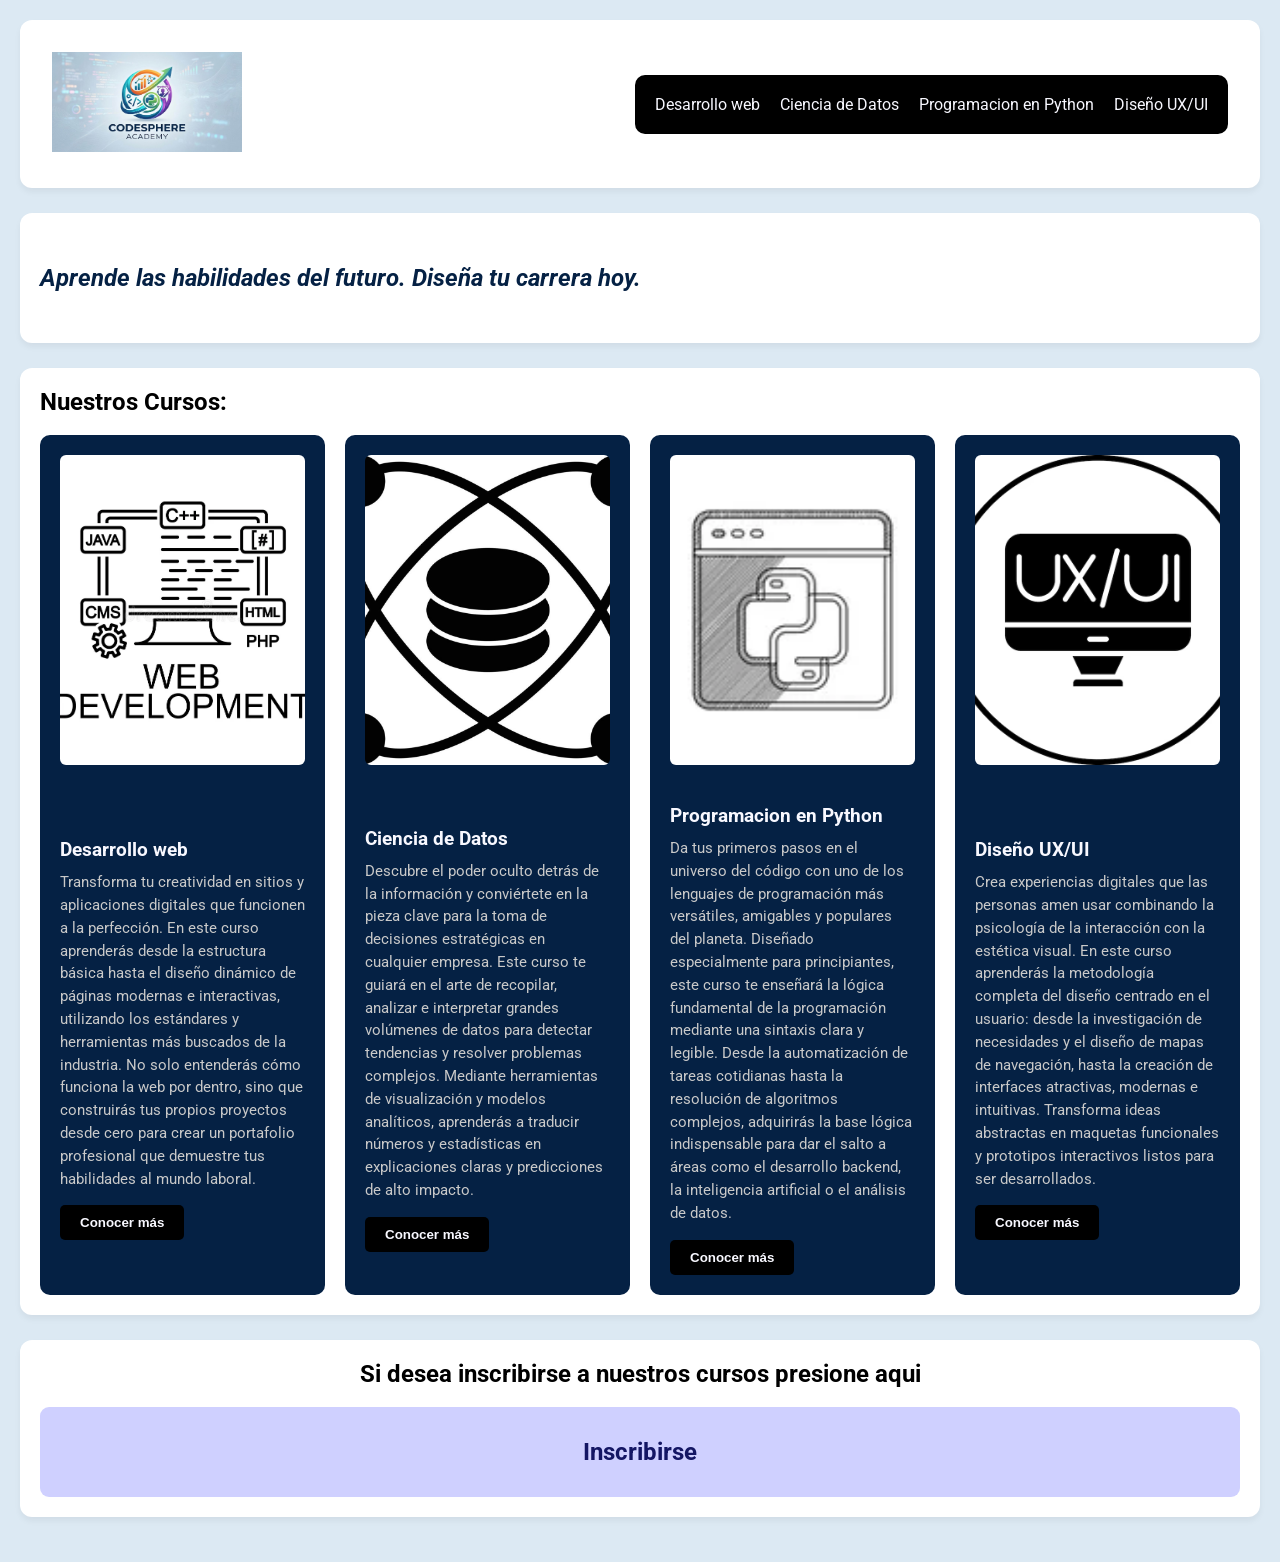
<file: index.html>
<!DOCTYPE html>
<html lang="en">
<head>
    <meta charset="UTF-8">
    <meta name="viewport" content="width=device-width, initial-scale=1.0">
    <title>Cursos Web - Inicio</title>
    <link rel="stylesheet" href="styless.css">
    <link rel="stylesheet" href="https://fonts.googleapis.com/css2?family=Roboto:wght@400;700&display=swap">
</head>
<body>
    <section class="section">
        <header class="encabezado">
            <span><img src="img/logo.jpg" width="190" height="100" alt="logo"></span>
            <nav class="menu">
                <ul>
                    <li><a href="desarrollo.html">Desarrollo web</a></li>
                    <li><a href="datos.html">Ciencia de Datos</a></li>
                    <li><a href="python.html">Programacion en Python</a></li>
                    <li><a href="diseño.html">Diseño UX/UI</a></li>
                </ul>
            </nav>
        </header>
    </section>
    <section>
        <div class="flexbox">
            <h1>Aprende las habilidades del futuro. Diseña tu carrera hoy.</h1>
        </div>
    </section>
    <section>
        <h2>Nuestros Cursos:</h2>
        <br>
        <div class="caja-container">
            <div class="caja">
                <div class="caja-img">
                    <img src="img/desarrollo_web_prin.webp" alt="Desarollo Web"></div>
                <div class="caja-body">
                    <h3>Desarrollo web</h3>
                    <p>Transforma tu creatividad en sitios y aplicaciones digitales que funcionen a la perfección. En este curso aprenderás desde la estructura básica hasta el diseño dinámico de páginas modernas e interactivas, utilizando los estándares y herramientas más buscados de la industria. No solo entenderás cómo funciona la web por dentro, sino que construirás tus propios proyectos desde cero para crear un portafolio profesional que demuestre tus habilidades al mundo laboral.</p>
                    <button><a href="desarrollo.html">Conocer más</a></button>
                </div>
            </div>
            <div class="caja">
                <div class="caja-img">
                    <img src="img/ciencia_datos_prin.jpg" alt="Ciencia de Datos">
                </div>
                <div class="caja-body">
                    <h3>Ciencia de Datos</h3>
                    <p>Descubre el poder oculto detrás de la información y conviértete en la pieza clave para la toma de decisiones estratégicas en cualquier empresa. Este curso te guiará en el arte de recopilar, analizar e interpretar grandes volúmenes de datos para detectar tendencias y resolver problemas complejos. Mediante herramientas de visualización y modelos analíticos, aprenderás a traducir números y estadísticas en explicaciones claras y predicciones de alto impacto.</p>
                    <button><a href="datos.html">Conocer más</a></button>
                </div>
            </div>
            <div class="caja">
                <div class="caja-img">
                    <img src="img/phyton_prin.webp" alt="Programación en Python">
                </div>
                <div class="caja-body">
                    <h3>Programacion en Python</h3>
                    <p>Da tus primeros pasos en el universo del código con uno de los lenguajes de programación más versátiles, amigables y populares del planeta. Diseñado especialmente para principiantes, este curso te enseñará la lógica fundamental de la programación mediante una sintaxis clara y legible. Desde la automatización de tareas cotidianas hasta la resolución de algoritmos complejos, adquirirás la base lógica indispensable para dar el salto a áreas como el desarrollo backend, la inteligencia artificial o el análisis de datos.</p>
                    <button><a href="python.html">Conocer más</a></button>
                </div>
            </div>
            <div class="caja">
                <div class="caja-img">
                    <img src="img/diseño_prin.avif" alt="Diseño UX/UI">
                </div>
                <div class="caja-body">
                    <h3>Diseño UX/UI</h3>
                    <p>Crea experiencias digitales que las personas amen usar combinando la psicología de la interacción con la estética visual. En este curso aprenderás la metodología completa del diseño centrado en el usuario: desde la investigación de necesidades y el diseño de mapas de navegación, hasta la creación de interfaces atractivas, modernas e intuitivas. Transforma ideas abstractas en maquetas funcionales y prototipos interactivos listos para ser desarrollados.</p>
                    <button><a href="diseño.html">Conocer más</a></button>
                </div>
            </div>
        </div>
    </section>
    <section>
        <h2 id="h2-2">Si desea inscribirse a nuestros cursos presione aqui</h2>
        <br>
        <div class="center-box">
            <div class="center-content"><a href="formulario.html">Inscribirse</a></div>
        </div>
    </section>
</body>
</html>
</file>
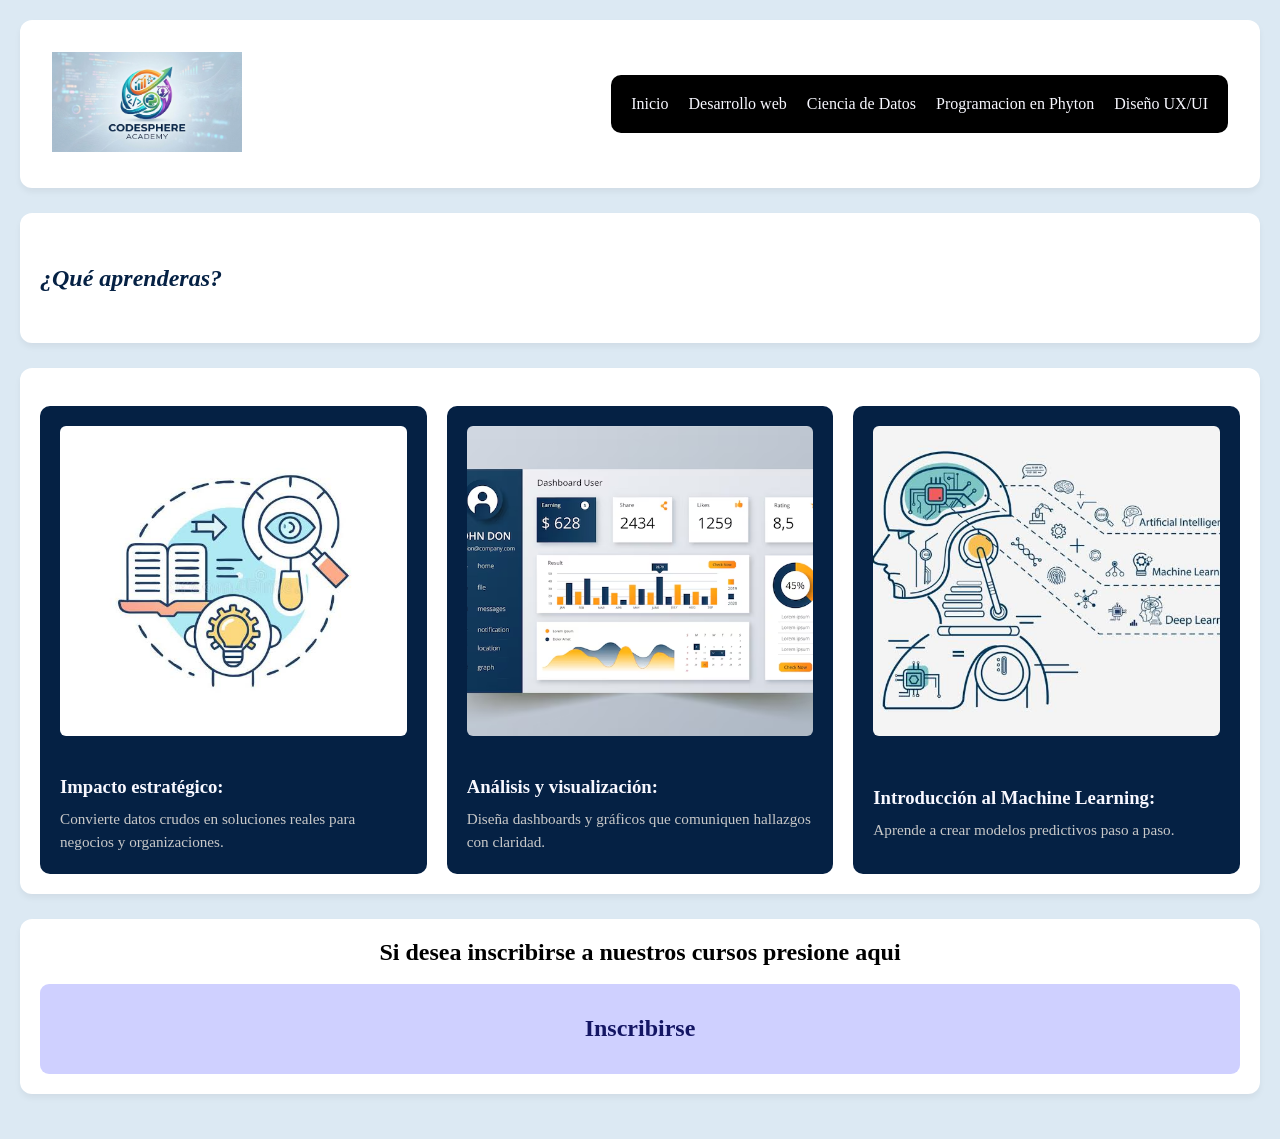
<file: datos.html>
<!DOCTYPE html>
<html lang="en">
<head>
    <meta charset="UTF-8">
    <meta name="viewport" content="width=device-width, initial-scale=1.0">
    <title>Ciencia de Datos</title>
    <link rel="stylesheet" href="styless.css">
    <link rel="stylesheet" href="https://fonts.googleapis.com/css2?family=Roboto:wght@400;700&display=swap">
    <style>
        body {font-family:Georgia, 'Times New Roman', Times, serif;}
    </style>
</head>
<body>
    <section class="section">
        <header class="encabezado">
        <span><img src="img/logo.jpg" width="190" height="100" alt="logo"></span>
            <nav class="menu">
                <ul>
                    <li><a href="index.html">Inicio</a></li>
                    <li><a href="desarrollo.html">Desarrollo web</a></li>
                    <li><a href="datos.html">Ciencia de Datos</a></li>
                    <li><a href="phyton.html">Programacion en Phyton</a></li>
                    <li><a href="diseño.html">Diseño UX/UI</a></li>
                </ul>
            </nav>
        </header>
    </section>
    <section>
        <div class="flexbox">
            <h1>¿Qué aprenderas?</h1>
        </div>
    </section>
   <section>
        <br>
        <div class="caja-container">
            <div class="caja">
                <div class="caja-img">
                    <img src="img/1datos.jpg" alt="ropa"></div>
                <div class="caja-body">
                    <h3>Impacto estratégico:</h3>
                    <p>Convierte datos crudos en soluciones reales para negocios y organizaciones.</p>
                </div>
            </div>
            <div class="caja">
                <div class="caja-img">
                    <img src="img/2datos.avif" alt="">
                </div>
                <div class="caja-body">
                    <h3>Análisis y visualización:</h3>
                    <p>Diseña dashboards y gráficos que comuniquen hallazgos con claridad.</p>
                </div>
            </div>
            <div class="caja">
                <div class="caja-img">
                    <img src="img/3datos.jpg" alt="">
                </div>
                <div class="caja-body">
                    <h3>Introducción al Machine Learning:</h3>
                    <p>Aprende a crear modelos predictivos paso a paso.</p>
                </div>
            </div>
        </div>
    </section>
    <section>
        <h2 id="h2-2">Si desea inscribirse a nuestros cursos presione aqui</h2>
        <br>
        <div class="center-box">
            <div class="center-content"><a href="formulario.html">Inscribirse</a></div>
        </div>
    </section>
</body>
</html>
</file>
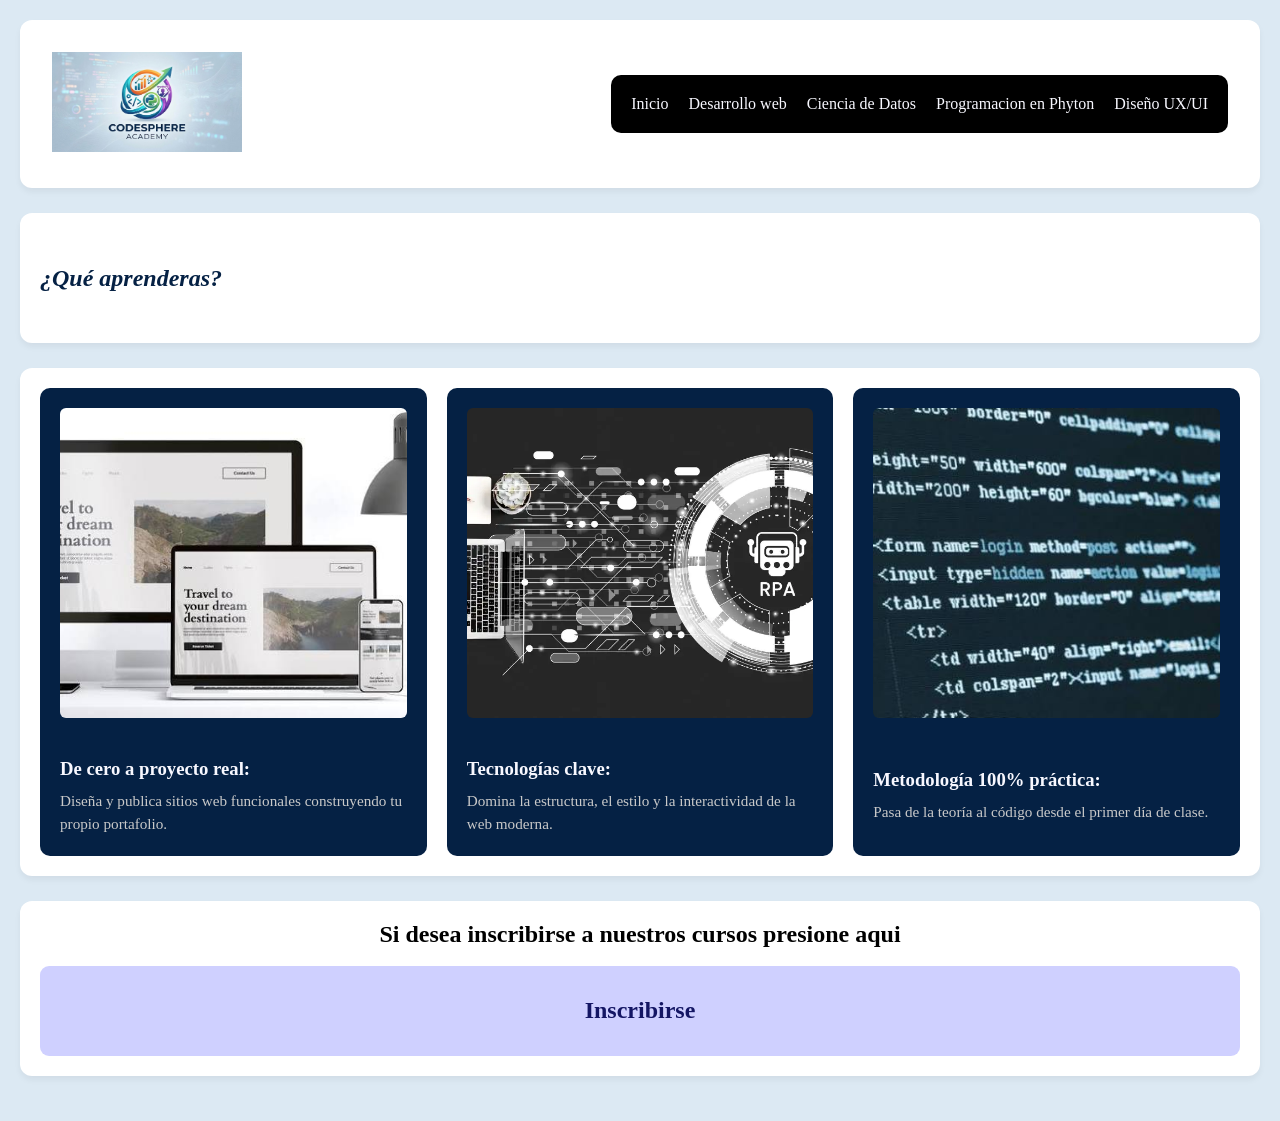
<file: desarrollo.html>
<!DOCTYPE html>
<html lang="en">
<head>
    <meta charset="UTF-8">
    <meta name="viewport" content="width=device-width, initial-scale=1.0">
    <title>Desarrollo Web</title>
    <link rel="stylesheet" href="styless.css">
    <link rel="stylesheet" href="https://fonts.googleapis.com/css2?family=Roboto:wght@400;700&display=swap">
    <style>
        body {font-family:Georgia, 'Times New Roman', Times, serif;}
    </style>
</head>
<body>
    <section class="section">
        <header class="encabezado">
        <span><img src="img/logo.jpg" width="190" height="100" alt="logo"></span>
            <nav class="menu">
                <ul>
                    <li><a href="index.html">Inicio</a></li>
                    <li><a href="desarrollo.html">Desarrollo web</a></li>
                    <li><a href="datos.html">Ciencia de Datos</a></li>
                    <li><a href="phyton.html">Programacion en Phyton</a></li>
                    <li><a href="diseño.html">Diseño UX/UI</a></li>
                </ul>
            </nav>
        </header>
    </section>
    <section>
        <div class="flexbox">
            <h1>¿Qué aprenderas?</h1>
        </div>
    </section>
   <section>
        <div class="caja-container">
            <div class="caja">
                <div class="caja-img">
                    <img src="img/1desarrollo.jpg" alt="ropa"></div>
                <div class="caja-body">
                    <h3>De cero a proyecto real:</h3>
                    <p>Diseña y publica sitios web funcionales construyendo tu propio portafolio.</p>
                </div>
            </div>
            <div class="caja">
                <div class="caja-img">
                    <img src="img/2desarrollo.webp" alt="">
                </div>
                <div class="caja-body">
                    <h3>Tecnologías clave:</h3>
                    <p>Domina la estructura, el estilo y la interactividad de la web moderna.</p>
                </div>
            </div>
            <div class="caja">
                <div class="caja-img">
                    <img src="img/3desarrollo.jpg" alt="">
                </div>
                <div class="caja-body">
                    <h3>Metodología 100% práctica:</h3>
                    <p>Pasa de la teoría al código desde el primer día de clase.</p>
                </div>
        </div>
    </section>
    <section>
        <h2 id="h2-2">Si desea inscribirse a nuestros cursos presione aqui</h2>
        <br>
        <div class="center-box">
            <div class="center-content"><a href="formulario.html">Inscribirse</a></div>
        </div>
    </section>
</body>
</html>
</file>
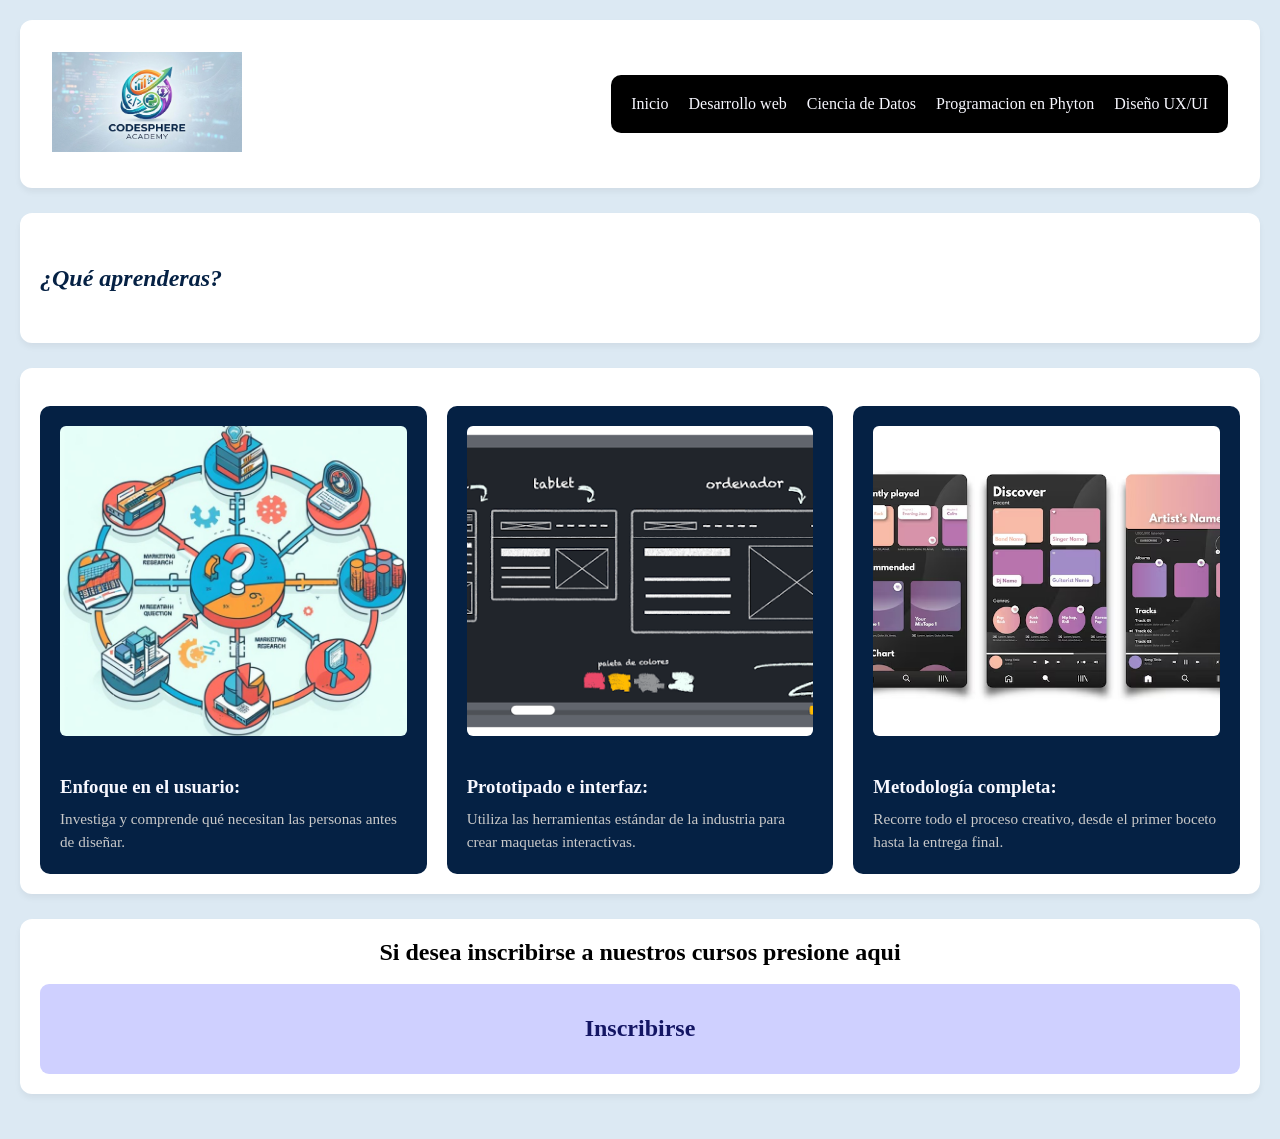
<file: diseño.html>
<!DOCTYPE html>
<html lang="en">
<head>
    <meta charset="UTF-8">
    <meta name="viewport" content="width=device-width, initial-scale=1.0">
    <title>Diseño UX/UI</title>
    <link rel="stylesheet" href="styless.css">
    <link rel="stylesheet" href="https://fonts.googleapis.com/css2?family=Roboto:wght@400;700&display=swap">
    <style>
        body {font-family:Georgia, 'Times New Roman', Times, serif;}
    </style>
</head>
<body>
    <section class="section">
        <header class="encabezado">
        <span><img src="img/logo.jpg" width="190" height="100" alt="logo"></span>
            <nav class="menu">
                <ul>
                    <li><a href="index.html">Inicio</a></li>
                    <li><a href="desarrollo.html">Desarrollo web</a></li>
                    <li><a href="datos.html">Ciencia de Datos</a></li>
                    <li><a href="phyton.html">Programacion en Phyton</a></li>
                    <li><a href="diseño.html">Diseño UX/UI</a></li>
                </ul>
            </nav>
        </header>
    </section>
    <section>
        <div class="flexbox">
            <h1>¿Qué aprenderas?</h1>
        </div>
    </section>
   <section>
        <br>
        <div class="caja-container">
            <div class="caja">
                <div class="caja-img">
                    <img src="img/1diseño.jpg" alt="ropa"></div>
                <div class="caja-body">
                    <h3>Enfoque en el usuario:</h3>
                    <p>Investiga y comprende qué necesitan las personas antes de diseñar.</p>
                </div>
            </div>
            <div class="caja">
                <div class="caja-img">
                    <img src="img/3diseño.png" alt="">
                </div>
                <div class="caja-body">
                    <h3>Prototipado e interfaz:</h3>
                    <p>Utiliza las herramientas estándar de la industria para crear maquetas interactivas.</p>
                </div>
            </div>
            <div class="caja">
                <div class="caja-img">
                    <img src="img/2diseño.avif" alt="">
                </div>
                <div class="caja-body">
                    <h3>Metodología completa:</h3>
                    <p>Recorre todo el proceso creativo, desde el primer boceto hasta la entrega final.</p>
                </div>
            </div>
        </div>
    </section>
    <section>
        <h2 id="h2-2">Si desea inscribirse a nuestros cursos presione aqui</h2>
        <br>
        <div class="center-box">
            <div class="center-content"><a href="formulario.html">Inscribirse</a></div>
        </div>
    </section>
</body>
</html>
</file>
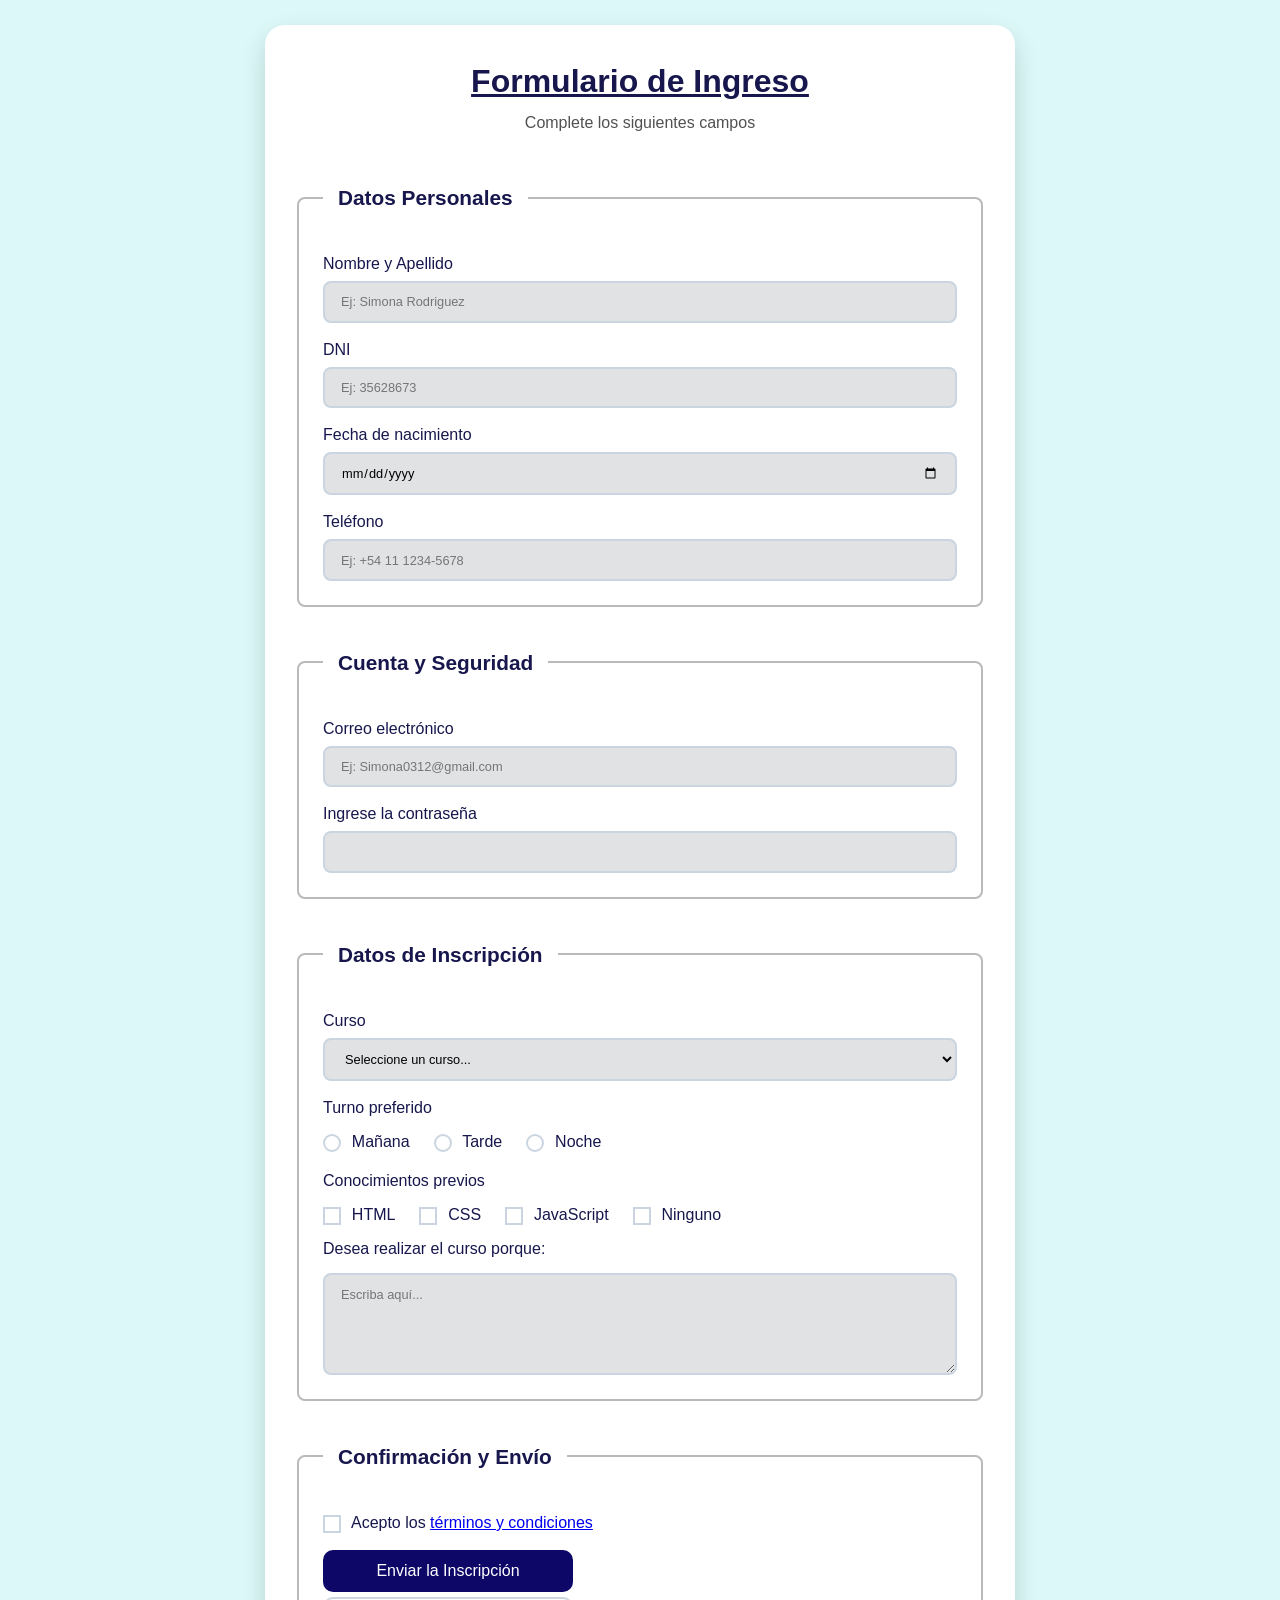
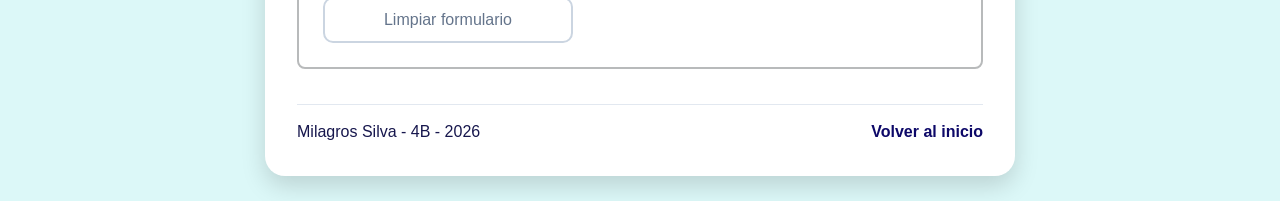
<file: formulario.html>
<!DOCTYPE html>
<html lang="es">
<head>
    <meta charset="UTF-8">
    <meta name="viewport" content="width=device-width, initial-scale=1.0">
    <link rel="stylesheet" href="styles_for.css">
    <title>Inscripción</title>
</head>
<body>
    <div>
        <h1>Formulario de Ingreso</h1>
        <p>Complete los siguientes campos</p>

        <form action="#" method="POST" id="registroForm">
            <fieldset>
                <legend>Datos Personales</legend>

                <div>
                    <label for="nombre">Nombre y Apellido</label>
                    <input type="text" id="nombre" name="nombre" placeholder="Ej: Simona Rodriguez" required>
                </div>

                <div>
                    <label for="DNI">DNI</label>
                    <input type="number" id="DNI" name="DNI" placeholder="Ej: 35628673" required>
                </div>

                <div>
                    <label for="fechaNacimiento">Fecha de nacimiento</label>
                    <input type="date" id="fechaNacimiento" name="fechaNacimiento">
                </div>

                <div>
                    <label for="telefono">Teléfono</label>
                    <input type="tel" id="telefono" name="telefono" placeholder="Ej: +54 11 1234-5678">
                </div>

            </fieldset>

            <fieldset> 
                <legend>Cuenta y Seguridad</legend>
                <div>
                    <label for="email">Correo electrónico</label>
                    <input type="email" id="email" name="email" placeholder="Ej: Simona0312@gmail.com" required>
                </div>
                <div>
                    <label for="contraseña">Ingrese la contraseña</label>
                    <input type="password" id="contrasena" name="contrasena" required>
                </div>
            </fieldset>

            <fieldset>
                <legend>Datos de Inscripción</legend>

                <div>
                    <label for="curso">Curso</label>
                    <select id="curso" name="curso" required>
                        <option value="">Seleccione un curso...</option>
                        <option value="desarrollo_web">Desarrollo web</option>
                        <option value="Ciencia_Datos">Ciencia de Datos</option>
                        <option value="Python">Programacion en Python</option>
                        <option value="Diseño">Diseño UX/UI</option>
                    </select>
                </div>

                <div>
                    <label>Turno preferido</label>
                    <div>
                        <label>
                            <input type="radio" name="turno" value="Mañana">
                            Mañana
                        </label>
                        <label>
                            <input type="radio" name="turno" value="Tarde">
                            Tarde
                        </label>
                        <label>
                            <input type="radio" name="turno" value="Noche">
                            Noche
                        </label>
                    </div>
                </div>

                <div>
                    <label>Conocimientos previos</label>
                    <div>
                        <label>
                            <input type="checkbox" name="conocimiento" value="HTML">
                            HTML
                        </label>
                        <label>
                            <input type="checkbox" name="conocimiento" value="CSS">
                            CSS
                        </label>
                        <label>
                            <input type="checkbox" name="conocimiento" value="JavaScript">
                            JavaScript
                        </label>
                        <label>
                            <input type="checkbox" name="conocimiento" value="Ninguno">
                            Ninguno
                        </label>
                </div>

                <div>
                    <label for="motivo">Desea realizar el curso porque:</label><br>
                    <textarea id="motivo" name="motivo" rows="5" placeholder="Escriba aquí..."></textarea>
                </div>
            </fieldset>

            <fieldset>
            <legend>Confirmación y Envío</legend>
                <div>
                    <label>
                        <input type="checkbox" name="terminos" required>
                            Acepto los <a href="#">términos y condiciones</a>
                    </label>
                </div>
            
                <div>
                    <button type="submit">Enviar la Inscripción</button>
                    <button type="reset">Limpiar formulario</button>
                </div>
            </fieldset>

            <footer>
                <p>Milagros Silva - 4B - 2026</p>
                <p><a href="index.html" class="volverlink">Volver al inicio</a></p>
            </footer>
        </form>
    </div>
</body>
</html>
</file>
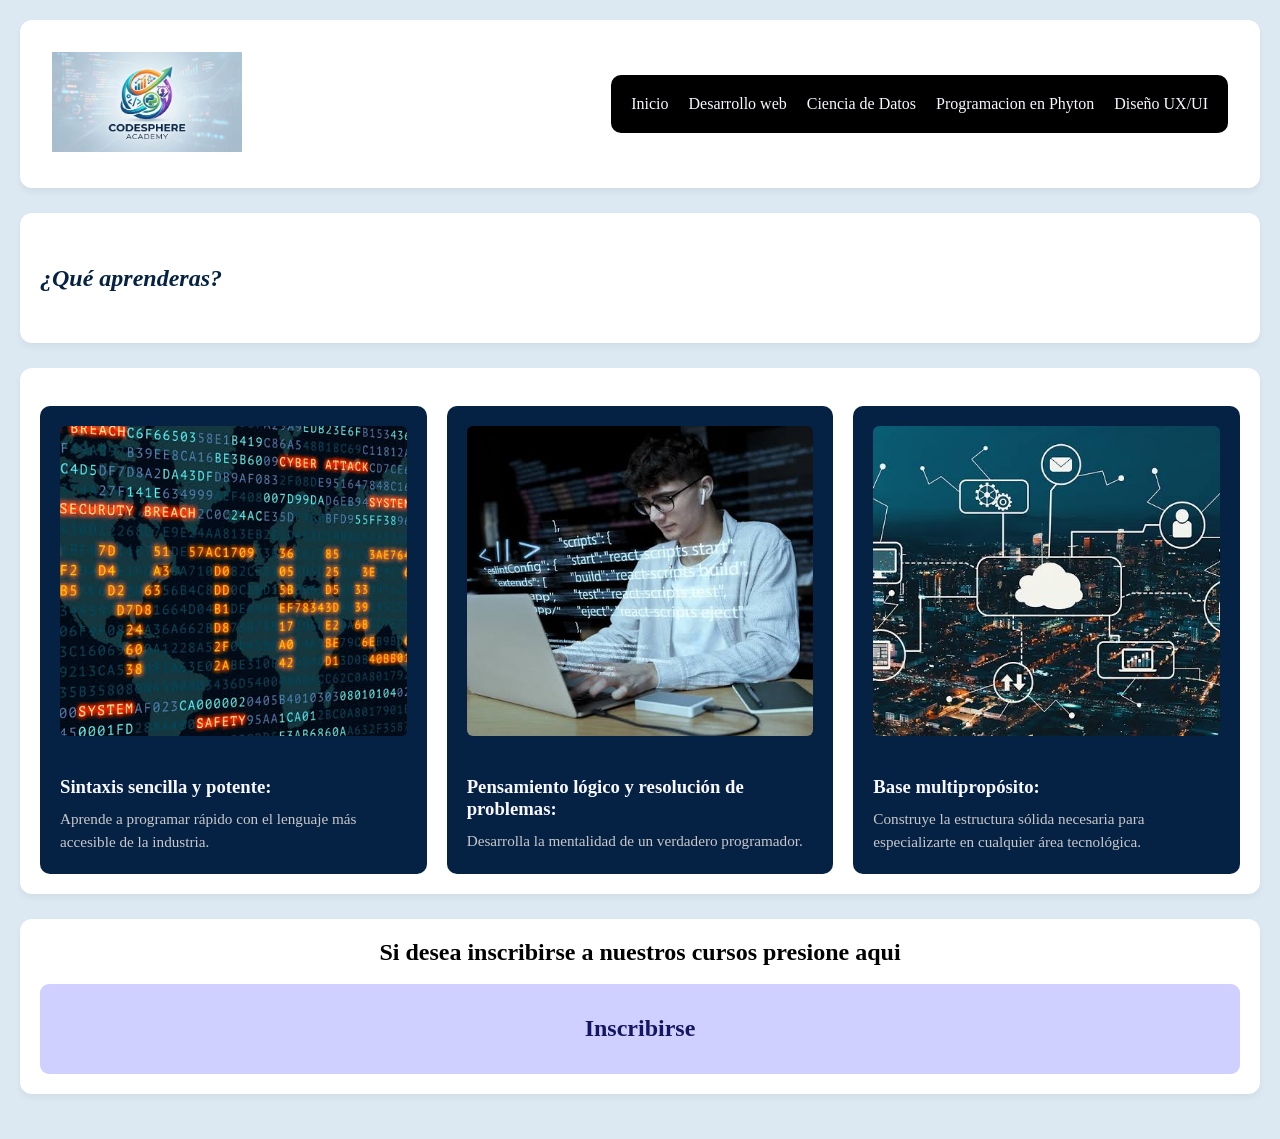
<file: phyton.html>
<!DOCTYPE html>
<html lang="en">
<head>
    <meta charset="UTF-8">
    <meta name="viewport" content="width=device-width, initial-scale=1.0">
    <title>Programacion Phyton</title>
    <link rel="stylesheet" href="styless.css">
    <link rel="stylesheet" href="https://fonts.googleapis.com/css2?family=Roboto:wght@400;700&display=swap">
    <style>
        body {font-family:Georgia, 'Times New Roman', Times, serif;}
    </style>
</head>
<body>
    <section class="section">
        <header class="encabezado">
        <span><img src="img/logo.jpg" width="190" height="100" alt="logo"></span>
            <nav class="menu">
                <ul>
                    <li><a href="index.html">Inicio</a></li>
                    <li><a href="desarrollo.html">Desarrollo web</a></li>
                    <li><a href="datos.html">Ciencia de Datos</a></li>
                    <li><a href="phyton.html">Programacion en Phyton</a></li>
                    <li><a href="diseño.html">Diseño UX/UI</a></li>
                </ul>
            </nav>
        </header>
    </section>
    <section>
        <div class="flexbox">
            <h1>¿Qué aprenderas?</h1>
        </div>
    </section>
   <section>
        <br>
        <div class="caja-container">
            <div class="caja">
                <div class="caja-img">
                    <img src="img/1phyton.jpg" alt="ropa"></div>
                <div class="caja-body">
                    <h3>Sintaxis sencilla y potente:</h3>
                    <p>Aprende a programar rápido con el lenguaje más accesible de la industria.</p>
                </div>
            </div>
            <div class="caja">
                <div class="caja-img">
                    <img src="img/2phyton.jpg" alt="">
                </div>
                <div class="caja-body">
                    <h3>Pensamiento lógico y resolución de problemas:</h3>
                    <p>Desarrolla la mentalidad de un verdadero programador.</p>
                </div>
            </div>
            <div class="caja">
                <div class="caja-img">
                    <img src="img/3phyton.jpg" alt="">
                </div>
                <div class="caja-body">
                    <h3>Base multipropósito:</h3>
                    <p>Construye la estructura sólida necesaria para especializarte en cualquier área tecnológica.</p>
                </div>
            </div>
        </div>
    </section>
    <section>
        <h2 id="h2-2">Si desea inscribirse a nuestros cursos presione aqui</h2>
        <br>
        <div class="center-box">
            <div class="center-content"><a href="formulario.html">Inscribirse</a></div>
        </div>
    </section>
</body>
</html>
</file>
<file: styless.css>
*{
    margin: 0px;
    padding: 0px;
    box-sizing: border-box;
}

body{
    font-family: "Roboto", sans-serif;
    background-color:rgb(220, 233, 243);
    color: black;
    padding: 20px;
}

.flexbox{
    min-height: 90px;
    display: flex;
    justify-content: space-between;
    align-items: center;
    text-align: center;
}

.flexbox h1{
    font-style: italic;
    color: #052144;
}

section{
    background-color:#fff;
    border-radius: 12px;
    padding: 20px;
    margin-bottom: 25px;
    box-shadow: 0 4px 6px rgba(0, 0, 0, 0.05);
}

/*ENCABEZADO*/
.encabezado{
    display: flex;
    justify-content: space-between;
    align-items: center;
    padding: 12px;
}

.menu{
    display: flex;
    background-color: black;
    padding: 20px;  
    border-radius: 10px;
    justify-content: center;
    align-items: center;
    gap: 15px;
}

.menu h4{
    color: #fff;
}

.menu ul{
    list-style: none;
    display: flex;
    gap: 20px;
}

.menu ul li a{
    color: ghostwhite;
    text-decoration: none;
    transition: color 0.2s;
}

.menu ul li a:hover{
    color: grey;
}


/*CAJAS*/
.caja-container {
    display: flex;
    gap: 20px;
    flex-wrap: wrap;
}

.caja {
    flex: 1 1 250px;
    background:#052144;
    border-radius: 10px;
    overflow: hidden;
    transition: transform 0.2s, box-shadow 0.2s;
    display:flex;
    flex-direction:column;
}

.caja:hover{
    transform: translateY(-6px);
    box-shadow: 0 8px 25px #141664;
}

.caja-img{
    height: 350px;
    display: flex;
    justify-content: center;
    align-items: center;
    padding: 20px;
    overflow:hidden;
}

.caja-img img{
    height: 100%;
    width: 100%;
    border-radius: 6px;
    object-fit: cover;
}

.caja-body {
    padding: 20px;
    display:flex;
    flex-direction: column;
    justify-content:center;
    flex-grow:1;
}

.caja-body h3 {
    margin-bottom: 10px;
    color: ghostwhite;
}

.caja-body p {
    font-size: 0.95rem;
    color: #c9c9c9;
    line-height: 1.5;
}
.caja-body button {
    margin-top: 15px;
    background: black;
    color: #fff;
    border: none;
    padding: 10px 20px;
    border-radius: 5px;
    cursor: pointer;
    font-weight: bold;
    transition: background 0.2s;
    align-self: flex-start;
}

.caja-body button a{
    text-decoration: none;
    color: ghostwhite;
}

.caja-body button:hover {
    background: #5e5e5e;
}

.center-box{
    background-color: #cfd0ff;
    display: flex;
    justify-content: center;
    align-items: center;
    height: 90px;
    border-radius: 9px;
}

#h2-2{
    text-align: center;
}

.center-content{
    border-radius: 8px;
    padding: 30px 50px;
    font-weight: bold;
    font-size: 1.5rem;
}

.center-content a{
    color:#141664;
    text-decoration: none;
}

.center-content a:hover{
    text-decoration: underline;
}
</file>
<file: styles_for.css>
*{
    padding: 0px;
    margin: 0px;
    box-sizing: border-box;
}

body{
    background-color: rgb(220, 248, 248);
    color: rgb(23, 23, 77);
    font-family:'Roboto', sans-serif;
    min-height: 100vh;
    display: flex;
    justify-content: center;
    align-items: center;
    padding: 25px;
    line-height: 1.5;
}

body > div{
    background-color: #fff;
    border-radius: 20px;
    width: 100%;
    max-width: 750px;
    padding: 32px;
    box-shadow: 0px 10px 25px rgba(0, 0, 0, 0.15);
} 

h1{
    text-align: center;
    text-decoration: underline;
    font-size: 32px;
    font-weight: bold;
    margin-bottom: 6px;
}

h1 + p{
    text-align: center;
    font-size: 1rem;
    margin-bottom: 2rem;
    color: rgb(82, 81, 81);
}

form{
    display: flex;
    flex-direction: column;
    gap: 25px;
}

fieldset{
    border: 2px solid rgb(184, 186, 187);
    border-radius: 8px;
    padding: 24px;
    transition: border-color 0.2s;
    display:flex;
    flex-direction: column;
    gap: 15px;
}

fieldset > div{
    display: flex;
    flex-direction: column;
    gap: 5px;
}

fieldset:hover{
    border-color: dimgrey;
}

legend{
    font-weight: bold;
    font-size: 1.3rem;
    padding: 15px;
    display: flex;
    align-items: center;
    gap: 8px;
}

input[type="text"],
input[type="number"],
input[type="email"],
input[type="tel"],
input[type="date"],
input[type="password"],
select,
textarea {
    font-family: inherit;
    width: 100%;
    padding: 0.7rem 1rem;
    border: 2px solid #cbd5e1;
    border-radius: 8px;
    font-size: 0.8rem;;
    color:black;
    background: #e0e2e4;
    outline: none;
    transition: border-color 0.2s;
}

input[type="text"]:focus,
input[type="number"]:focus,
input[type="email"]:focus,
input[type="tel"]:focus,
input[type="date"]:focus,
input[type="password"]:focus,
select:focus,
textarea:focus {
    border-color: #8544da;
    background:#ececec;
}

input[type="radio"],
input[type="checkbox"] {
    appearance: none;
    -webkit-appearance: none;
    width: 18px;
    height: 18px;
    border: 2px solid #cbd5e1;
    margin-right: 0.4rem;
    vertical-align: middle;
    cursor: pointer;
    position: relative;
    flex-shrink: 0;
}

input[type="radio"] {
    border-radius: 50%;
}

input[type="radio"]:checked {
    border-color: #3832b3;
    background: #0d0868;
    box-shadow: inset 0 0 0 4px #ffffff;
}

input[type="checkbox"]:checked {
    border-color: #3832b3;
    background:#0d0868;
    background-image: url("data:image/svg+xml,%3Csvg xmlns='http://www.w3.org/2000/svg' width='12' height='12' viewBox='0 0 24 24' fill='none' stroke='white' stroke-width='3' stroke-linecap='round' stroke-linejoin='round'%3E%3Cpolyline points='20 6 9 17 4 12'%3E%3C/polyline%3E%3C/svg%3E");
    background-position: center;
    background-repeat: no-repeat;
}

input[type="radio"]:hover,
input[type="checkbox"]:hover {
    border-color:#0d0868;
}

fieldset > div > div {
    display: flex;
    flex-wrap: wrap;
    gap: 0.8rem 1.5rem;
    margin-top: 0.3rem;
}

button {
    font-family: inherit;
    font-size: 16px;
    padding: 0.75rem 2rem;
    border: none;
    border-radius: 10px;
    cursor: pointer;
    display: inline-flex;
    align-items: center;
    justify-content: center;
    gap: 0.5rem;
    transition: transform 0.2s, background 0.2s;
}

button[type="submit"] {
    background:#0d0868;
    color: white;
    flex: 1;
    max-width: 250px;
}

button[type="submit"]:hover {
    background:#070536;
    transform: translateY(-2px);
}

button[type="submit"]:active {
    transform: translateY(0);
}

button[type="reset"] {
    background: transparent;
    color: #64748b;
    border: 2px solid #cbd5e1;
    flex: 1;
    max-width: 250px;
}

button[type="reset"]:hover {
    background: #f8fafc;
    border-color: #94a3b8;
    color: black;
    transform: translateY(-2px);
}

button[type="reset"]:active {
    transform: translateY(0);
}

footer{
    display: flex; 
    justify-content: space-between;
    align-items: center;
    padding-top: 15px;
    border-top: 1px solid #e2e8f0;
    margin-top:10px;
}

.volverlink{
    text-decoration: none;
    color: #0d0868;
    font-weight: bold;
}

.volverlink:hover{
    text-decoration: underline;
}
</file>
